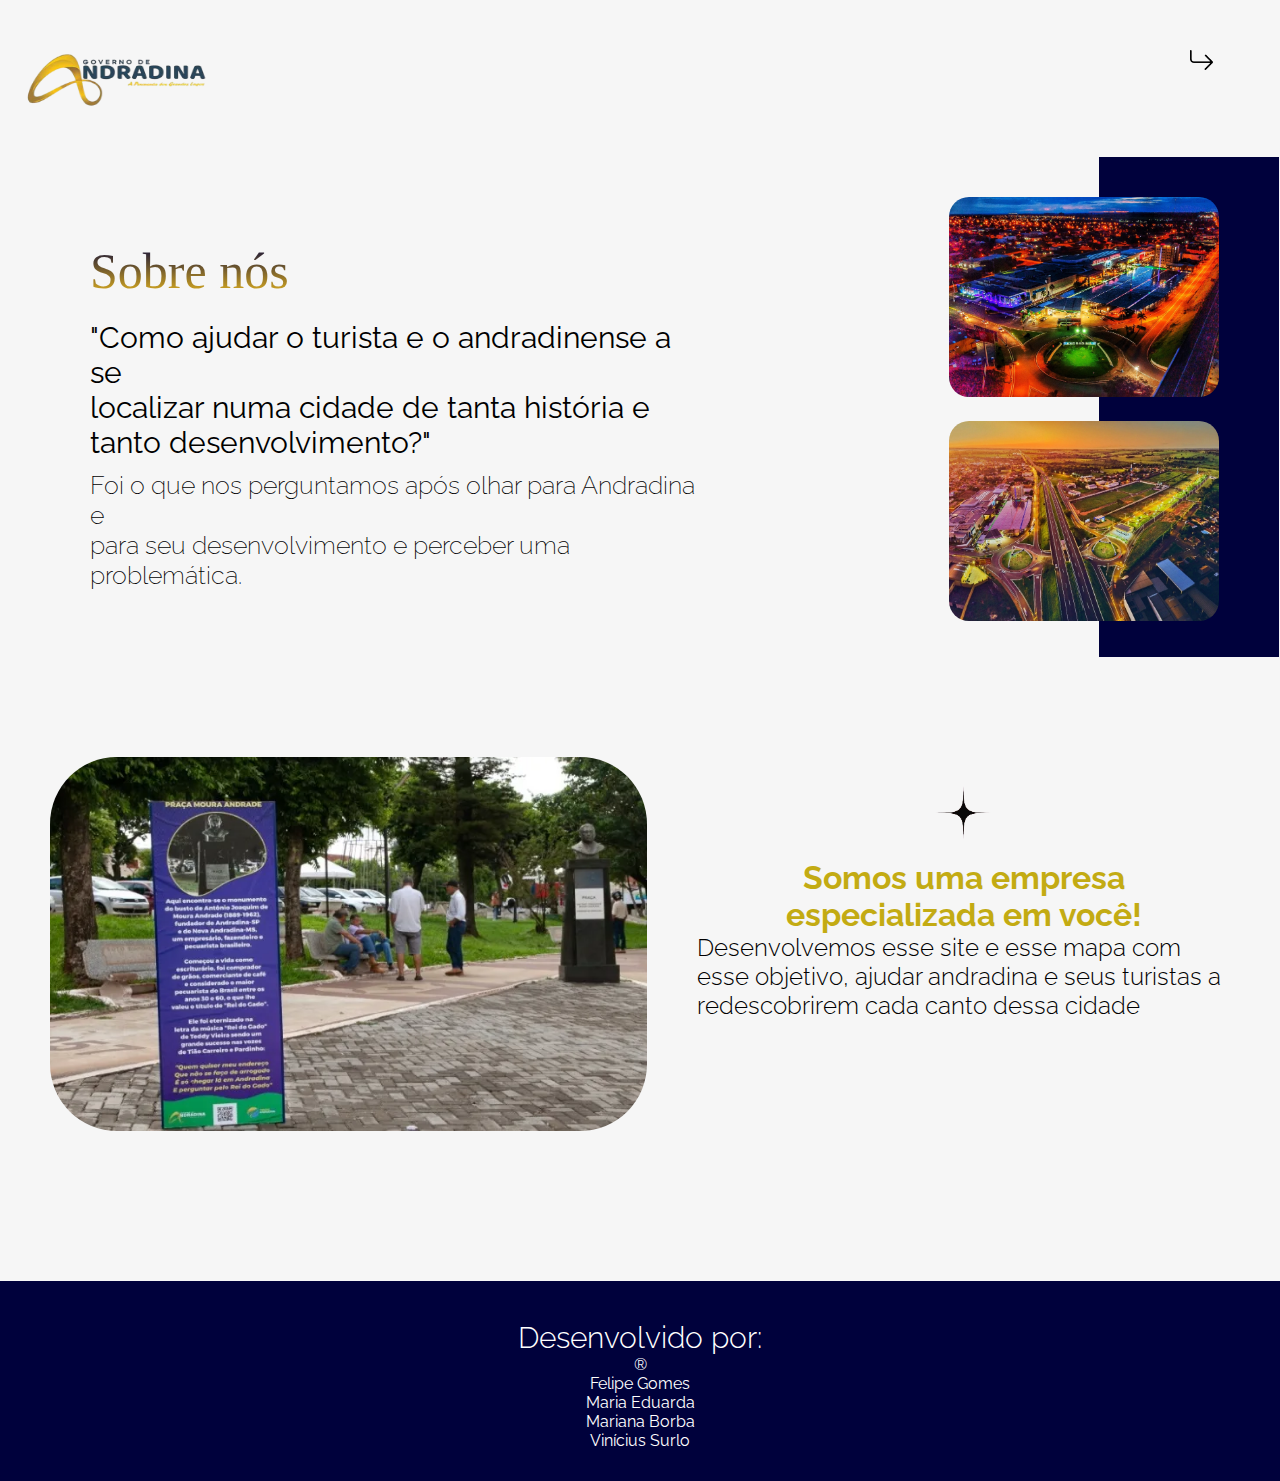
<file: HTML/QUEMSOMOS.html>
<!DOCTYPE html>
<html lang="pt-br">
<head>
    <meta charset="UTF-8">
    <meta name="viewport" content="width=device-width, initial-scale=1.0">
    <link rel="stylesheet" href="../CSS/style.css">
    <title> Quem somos </title>
</head>
<body>
    
    <div> 
        <!-- Logo -->
    <div class="container1-qmsomos"> 
        <img class="img-logo-qmsomos" src="../img/logo-andradina.png"> 
        <a class="botao-voltar-qmsomos" href="../HTML/index.html"> <img src="../img/botao-voltar-qmsomos.png"> </a>
    </div>

        <!-- Cabecalho -->
<div class="cabecalhos">
    
    <!-- Container com cabeçalhos -->
    <div class="container-cabecalhos">
        <!-- Título -->
        <h1 class="titulo-qmsomos"> Sobre nós </h1>

        <!-- Frase 1 -->
        <h1 class="frase1"> "Como ajudar o turista e o andradinense a se 
            <br>localizar numa cidade de tanta história e 
            tanto desenvolvimento?" </h1>
        
        <!-- Frase 2 -->
        <h1 class="frase2"> Foi o que nos perguntamos após olhar para Andradina e 
            <br> para seu desenvolvimento e perceber uma problemática.</h1>
    </div>

    <!-- Container com fotos -->
    <div> 
        <nav class="box-azul"> </nav>
        
    </div>

        <!-- Fotos -->
        <div> 
            <img src="../img/img-box.jpeg" class="img1"> 
            <img src="../img/img-box2.jpg" class="img2">
        </div>

</div>
</div>



<!-- Segunda parte -->



<div class="container">
  
    
  <div>
  <img src="../img/banner-aboutus.webp" class="img-banner-aboutus">
    </div>

    <div class="box2">
        <img src="../img/brilinho.png" class="img-brilhinho">
    <h1 class="frase-sbrns"> Somos uma empresa especializada em você! </h1>
    <h2 class="frase-sbrns2"> Desenvolvemos esse site e esse mapa com esse objetivo, ajudar andradina e seus turistas a redescobrirem cada canto dessa cidade
    </div>

    
  </div>



  <footer class="footer-qmsomos">
    <div>
        <br>
        <h2 class="titulo-footer">Desenvolvido por:</h2>
        <p>&reg</p>
        <p>Felipe Gomes </p>
        <p>Maria Eduarda </p>
        <p>Mariana Borba </p>
        <p>Vinícius Surlo</p>
    </div>
  </footer>


</body>
</html>
</file>
<file: CSS/style.css>
@import url('https://fonts.googleapis.com/css2?family=DM+Sans:ital,opsz,wght@0,9..40,100..1000;1,9..40,100..1000&display=swap');
@import url('https://fonts.googleapis.com/css2?family=Teko:wght@300..700&display=swap');
@import url('https://fonts.googleapis.com/css2?family=Allura&family=Pinyon+Script&display=swap');
@import url('https://fonts.googleapis.com/css2?family=Raleway:ital,wght@0,100..900;1,100..900&display=swap');

/* Configurações do mapa */

* {
    margin: 0;
    padding: 0;
    box-sizing: border-box;
}

body {
    background-color: #f6f6f6;
}


.mapa {
    max-width: 1120px;
    width: 600px;
    height: 400px;

    /* Aplica papel de parede à nossa DIV */
    background-image: url('../img/mapa-andradina.png');
    /* height: 50%; */
    /* width: 100%; */
    background-repeat: no-repeat;
    background-size: cover;
    margin: 20px auto;
    position: relative;
}

/* Textos */

/* Para títulos*/
/* "Pontos turísticos de Andradina"  */
.textolocal {
    font-family: DM Sans;
    font-size: 1rem;
    display: flex;
    justify-content: center;
    color: black;
}
/* para textos adicionais */
.textoadicional {
    font-family: Dancing Script;
    font-size: 2rem;
    display: flex;
    justify-content: center;
}

.texto-bonito-corpo {
    color: rgb(0, 0, 0);
    margin-left: 100px;
    font-family: "Raleway";
    font-weight: 500;  
    margin-bottom: 30px;
    margin-top: 15px;
}

.cabecalho2 {
    color: rgb(0, 0, 0);
    margin-left: 100px;
    font-family: "Raleway";
    font-weight: 300;  
    font-size: 20px;
    margin-bottom: 10px;
}


.linha-antes-texto {
    margin-left: 100px;
    width: 500px;
    border: solid #000000 1px;
    font-family: "Raleway";
    margin-bottom: 50px;
                        
}

.texto-direitos-bonito {
    display: flex;
    /* Colocar alguma configuração pra deixar esse texto na parte debaixo do card */
    color: rgb(174, 132, 26);
                                                
}

/* Cabeçalho */
.cabecalho {
    font-family: "Raleway";
    font-weight: 700;
    font-size: 2rem;
    margin-left: 100px;
}

/* Ícones/Lugares */

.icone {
    position: absolute;
    width: 17px;
    height: 17px;
    background-color: rgb(59, 106, 201);
    border-radius: 50%;
    display: flex;
    justify-content: center;
    align-items: center;
    color: rgb(0, 0, 0);
    cursor: pointer;
    font-size: 12px;
}

.icone1 {
    top: 85px;
    left: 490px;
}
.icone2 {
    top: 150px;
    left: 510px;
}
.icone3 {
    top: 100px;
    left: 250px;
}
.icone4 {
    top: 120px;
    left: 335px;
}
.icone5 {
    top: 325px;
    left: 479px;
}
.icone6 {
    top: 200px;
    left: 189px;
}
.icone7 {
    top: 205px;
    left: 292px;
}
.icone8 {
    top: 245px;
    left: 340px;
}
.icone9 {
    top: 250px;
    left: 285px;
}
.icone10 {
    top: 225px;
    left: 245px;
}
.icone11 {
    top: 225px;
    left: 285px;
}
.icone12 {
    top: 325px;
    left: 325px;
}
.icone13 {
    top: 225px;
    left: 330px;
}
.icone14 {
    top: 210px;
    left: 280px;
}
.icone15 {
    top: 240px;
    left: 360px;
}
.icone16 {
    top: 240px;
    left: 325px;
}
.icone17 {
    top: 225px;
    left: 350px;
}
.icone18 {
    top: 250px;
    left: 270px;
}
.icone19 {
    top: 190px;
    left: 280px;
}
.icone20 {
    top: 180px;
    left: 330px;
}
.icone21 {
    top: 378px;
    left: 220px;
}
.icone22 {
    top: 170px;
    left: 280px;
}
.icone23 {
    top: 220px;
    left: 310px;
}
.icone24 {
    top: 260px;
    left: 248px;
}
.icone25 {
    top: 130px;
    left: 250px;
}
/* Hover */

.div-hover {
    display: none;
    position: absolute;
    top: 100%;
    left: 50%;
    width: 200px;
    height: 100px;
    margin-left: 10px;
    /* background-color: aqua; */
}

.icone:hover .div-hover{
    display: block;
    position: absolute;
    top: 15%;
    left: 37%;
}

/* Cards */

.cabecalho-card {
    background-color: rgb(59, 106, 201);
    padding: 5px;
    border-top-left-radius: 10px;
    border-top-right-radius: 10px;
}

.card {
    margin: 40px;
    border: 1px solid #ffffff;
    border-radius: 10px;
    box-shadow: 5px 0px 20px rgba(105, 105, 105, 0.8);
    height: 15rem;
    width: 15rem;
}

.rodape-card {
    background-color: #54a1ff;
    padding: 3px;
    border-bottom-left-radius: 10px;
    border-bottom-right-radius: 10px;
}

/* Botão */



.banner-inicio {
    width: 100%;
    height: 740px;
      
}

header > nav > a {
    text-decoration: none;
}

.hrefs {
    font-family: Arial, Helvetica, sans-serif;
    font: weight 300px;;
    flex-direction: row;
    color: #000000;
    justify-content: space-evenly;
    display: flex;
    margin-top: 30px;
}

.botoes {
    color:rgb(0, 0, 0);
}

.banner-imagens {
    /* Definir largura máxima */
    max-width: 50%;
    /* Exibir as imagens em 4 colunas */
    column-count: 4;
    margin-left:5rem;
    
}

.banner-imagens > figure > img{
    width: 100%;
    border-radius: 5px;
}

.banner-imagens > figure > img:hover {
    transform: translateY(-5);
    transform: scale(1.2);
    box-shadow: 0 8px 12px #d8bd9a
}

.botao-clique-aqui {
    background-color: #c3ab13;
    border-radius: 8px;
    height: 30px;
    width: 100px;
    border: none;
    margin-left:100px;
    color:#000000;
    font-family: "Raleway";
    font-weight: 700;  
}

.div-banner2 {
    display: flex;
}

.div3-banner2{
    max-width: 50%;
    margin-top: 80px;
}

.div > section > img {
    width: 100%;

}

a {
    text-decoration: none;
    font-family: "Raleway";
    color: #000000;
}

a:hover {
    color: #0d0f94;
}

.container1-qmsomos {
    margin-right: 20px;
    display: flex;
    flex-direction: row;
    justify-content:space-between;
}

.botao-voltar-qmsomos {
    display: flex;
    width: 20px;
    height: 20px;
    margin-right: 50px;
    margin-top: 50px;
    
}

.img-logo-qmsomos {
    width: 191px;
    height: 157px;
    display: flex;
    margin-left: 20px;
    
}

.titulo-qmsomos {
    background-image: linear-gradient(to top, #F6C21C, #00013C);
    display: flex;
    background-clip: text;
    color: #000000;
    font-weight:400;
    margin-left: 90px;
    margin-top: 85px;
    font-size: 50px;
    -webkit-background-clip: text; 
    -webkit-text-fill-color: transparent
}

.frase1 {
    font-size: 30px;
    font-weight: 400;
    font-family: "Raleway";
    margin-left: 90px;
    margin-top: 20px;
}

.frase2 {
    font-size: 25px;
    font-weight: 200;
    font-family: "Raleway";
    margin-left: 90px;
    margin-top: 10px;
}

.cabecalhos {
    display: flex;
    flex-direction: row; /* Muda para linha para alinhar horizontalmente */
}

.container-cabecalhos {
    display: flex;
    flex-direction: column; /* Mantenha as frases em coluna */
}

.box-azul {
    background: #00013C;
    width: 180px;
    height: 500px;
    margin-left: 20px; /* Adiciona um espaço entre os cabeçalhos e o box azul */
    display: flex;
    top: 0px;
    left: 380px;
    position: relative;
}

.img1 {
    width: 270px;
    height: 200px;
    border-radius: 20px;
    position: relative;
    top: 40px;
    left: 50px;
}

.img2 {
    width: 270px;
    height: 200px;
    border-radius: 20px;
    position: relative;
    top: 60px;
    left: 50px;
}

.img1:hover {
    transform: translateY(-5);
    transform: scale(1.1);
}

.img2:hover {
    transform: translateY(-5);
    transform: scale(1.1);
}

.frase-sbrns {
    color:#c3ab13;
    font-family: "Raleway";
    display: flex;
    
    text-align: center;
}

.frase-sbrns2 {
    font-family: "Raleway";
    font-weight: 300;
    display: flex;
}


.img-brilhinho {
    width: 84px;
    height: 91px;

}

.img-banner-aboutus {
    width: 597px;
    height: 374px;
    display: flex;
    margin-left: 50px;
    margin-top: 100px;
    border-radius: 67px;
}

.box2 {
    display: flex;
    flex-direction: column;
    margin-top: 100px;
    justify-content: center;
    margin: 50px;
    align-items: center;
    margin-left: 50px;
}

.container {
    display: flex;
   
}

/* ------------------------------------- */

.voltar-botao {
    border-radius: 10px;
    font-family: "Raleway";
    
    width: 50px;
    height: 30px;
    margin-right: 50px;
    margin-top: 50px;
    background-color: #00013C;
    color: white;
}

/* -------------------------------------- */
.flip-card {
    background-color: transparent;
    width: 300px;
    height: 200px;
    border: 1px solid #f1f1f1;
    perspective: 1000px; /* Remove this if you don't want the 3D effect */
    display: flex;
  }
  
  /* This container is needed to position the front and back side */
  .flip-card-inner {
    position: relative;
    width: 100%;
    height: 100%;
    text-align: center;
    transition: transform 0.8s;
    transform-style: preserve-3d;

  }
  
  /* Do an horizontal flip when you move the mouse over the flip box container */
  .flip-card:hover .flip-card-inner {
    transform: rotateY(180deg);
  }
  
  /* Position the front and back side */
  .flip-card-front, .flip-card-back {
    position: absolute;
    width: 100%;
    height: 100%;
    -webkit-backface-visibility: hidden; /* Safari */
    backface-visibility: hidden;
  }
  
  /* Style the front side (fallback if image is missing) */
  .flip-card-front {
    background-color: #bbb;
    color: black;

  }
  
  /* Style the back side */
  .flip-card-back {
    background-color: #00013C;
    color: white;
    transform: rotateY(180deg);
    height: 300px;
    width: 300px;
    padding: 20px;
  }

  /* Favoritos da Galera */
.titulo-index {
    font-family: "Allura";
    margin-bottom: 10px;
    font-size: 50px;
}

.texto-index {
    font-family: "Raleway";
    font-size: 13px;
    margin-top: 20px;
}

.texto-fanglr {
    font-family: "Raleway";
    text-align: center;
    margin-top: 100px;
    margin-bottom: 30px;
    font-size: 45px;
}

.subtexto-fanglr {
    font-family: "Raleway";
    font-weight: 300;
    text-align: center;
    margin-top: -25px;
    margin-bottom: 50px;
}

.corfav{
    color:rgb(174, 132, 26)
}

.container-cards {
    display: flex;
    justify-content: center;
    gap: 30px;
    margin-bottom: 300px;
}

.titulo-footer{
    font-family: "Raleway";
    text-align: center;
    margin-top: 20px;
    color: white;
    font-weight: 300;
    font-size: 30px;
}
  
.footer-qmsomos {
    background-color: #00013C;
    margin-top: 150px;
    height: 200px;
    font-family: "Raleway";
}

footer > div > p {
    text-align: center;
    color: #ffffff;
    font-size: "Raleway";
}
</file>
